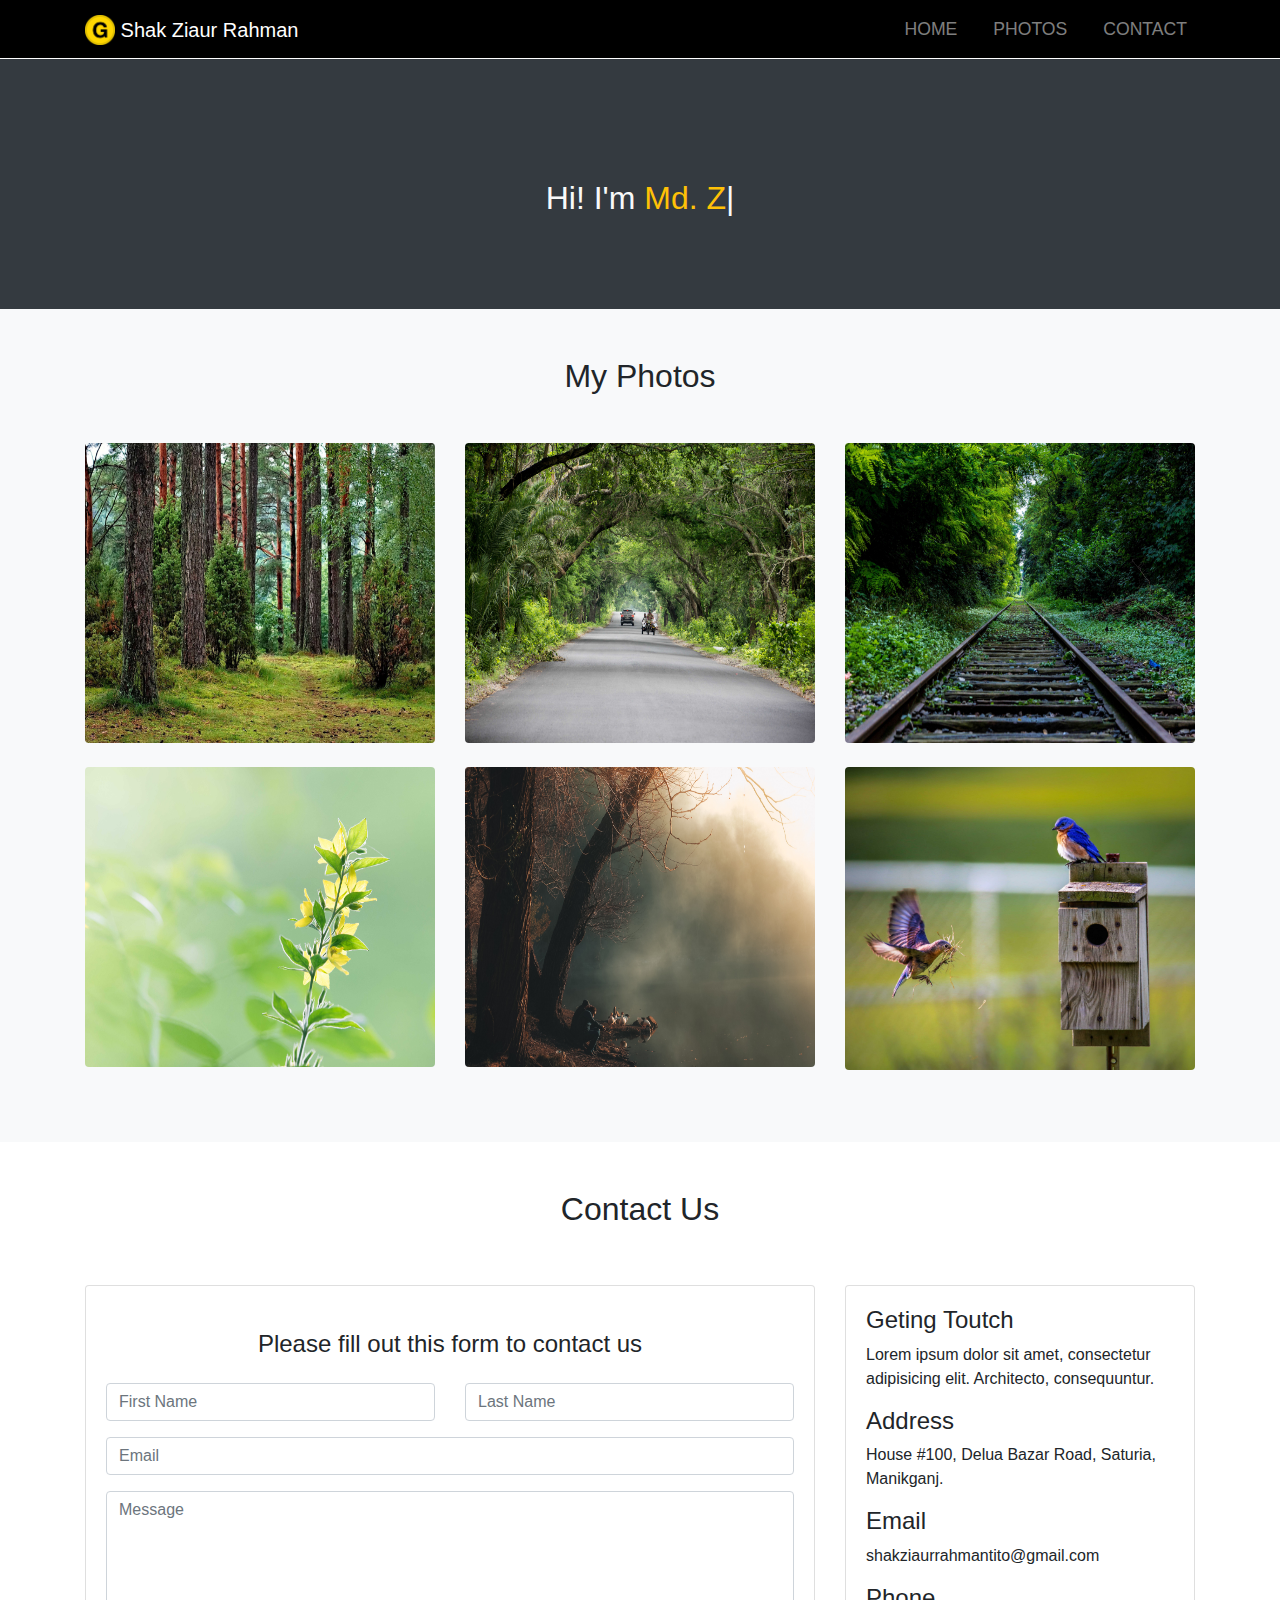
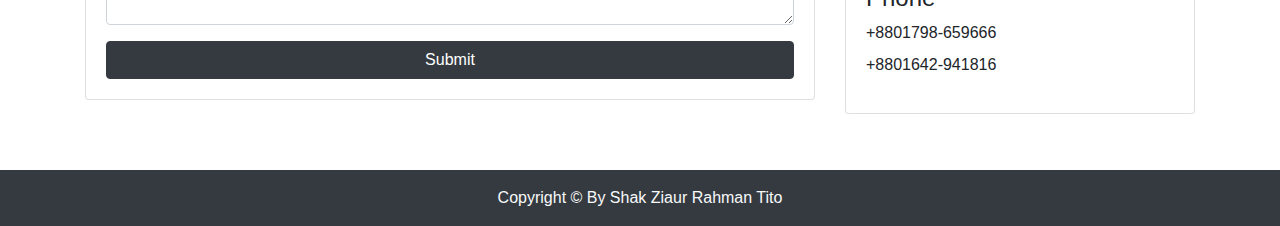
<file: index.html>
<!DOCTYPE html>
<html lang="en" dir="ltr">
  <head>
    <meta charset="utf-8">
    <meta name="description" content="">
    <meta name="viewport" content="width=device-width, initial-scale=1">
    <link rel="shrotcut icon" href="img/m.jpg">
    <link rel="stylesheet" href="css/uikit.min.css">
    <link rel="stylesheet" href="css/font-awesome.min.css">
    <link rel="stylesheet" href="css/bootstrap.css">
    <link rel="stylesheet" href="css/navbar-fixed.css">
    <link rel="stylesheet" href="css/style.css">
    <title>Persoanl</title>
  </head>
  <body>

  <!--Navbar-->

  <nav class="navbar navbar-expand-md fixed-top navbar-dark">
    <div class="container">

      <a href="#type" class="navbar-brand">
        <img src="img/icon.png" height="30" width="30" class="img-fluid" alt="logo">
        <h5 class="d-inline align-middle">Shak Ziaur Rahman</h5>
      </a>

      <button class="navbar-toggler navbar-toggler-right" data-target="#myNav" data-toggle="collapse"><span class="navbar-toggler-icon"></span></button>
      <div class="navbar-collapse collapse" id="myNav">
        <ul class="navbar-nav ml-auto">
          <li class="nav-item"><a class="nav-link" href="#type">Home</a></li>
          <li class="nav-item"><a class="nav-link" href="#photos">Photos</a></li>
          <li class="nav-item"><a class="nav-link" href="#contact">Contact</a></li>
        </ul>
      </div>
    </div>
  </nav>

  <!--Type-->

  <section id="type" class="py-5 text-center bg-dark text-light">
      <div class="container">
        <div class="row">
          <div class="col">
              <h2 class="mt-5 pt-4">Hi! I'm <span class="text-warning" id="typetext"></span></h2>
          </div>
        </div>
      </div>
  </section>

  <!--Photos-->

  <section id="photos" class="py-5 text-center bg-light">
      <div class="container">
        <div class="row">
          <div class="col">
            <h2 class="mb-5">My Photos</h2>
          </div>
        </div>
        <div>
        <div uk-lightbox>
          <div class="row">
              <div class="col-md-4 mb-4">
                <a href="img/pic (1).jpg">
                  <img src="img/pic (1).jpg" class="img-fluid rounded" alt="Image-1">
                </a>
              </div>
              <div class="col-md-4 mb-4">
                <a href="img/pic (2).jpg">
                  <img src="img/pic (2).jpg" class="img-fluid rounded" alt="Image-2">
                </a>
              </div>
              <div class="col-md-4 mb-4">
                <a href="img/pic (3).jpg">
                  <img src="img/pic (3).jpg" class="img-fluid rounded" alt="Image-3">
                </a>
              </div>
              <div class="col-md-4 mb-4">
                <a href="img/pic (4).jpg">
                  <img src="img/pic (4).jpg" class="img-fluid rounded" alt="Image-4">
                </a>
              </div>
              <div class="col-md-4 mb-4">
                <a href="img/pic (5).jpg">
                  <img src="img/pic (5).jpg" class="img-fluid rounded" alt="Image-5">
                </a>
              </div>
              <div class="col-md-4 mb-4">
                <a href="img/pic (6).jpg">
                  <img src="img/pic (6).jpg" class="img-fluid rounded" alt="Image-6">
                </a>
              </div>
          </div>
        </div>
      </div>
  </section>

  <!--Contact-->

  <section id="contact" class="py-5">
      <div class="container">
        <div class="row">
          <div class="col text-center">
              <h2 class="mb-5">Contact Us</h2>
          </div>
        </div>
        <div class="row">
          <div class="col-lg-8 my-2 col-md-12">
            <div class="card">
              <div class="card-body">
                <div class="row">
                  <div class="col-md-12">
                    <h4 class="my-4 text-center">Please fill out this form to contact us</h4>
                  </div>

                  <div class="col-md-6">
                    <div class="form-group">
                      <input type="text" name="firstName" class="form-control" placeholder="First Name">
                    </div>
                  </div>

                  <div class="col-md-6">
                    <div class="form-group">
                      <input type="text" name="lastName" class="form-control" placeholder="Last Name">
                    </div>
                  </div>

                  <div class="col-md-12">
                    <div class="form-group">
                      <input type="text" name="email" class="form-control" placeholder="Email">
                    </div>
                  </div>

                  <div class="col-md-12">
                    <div class="form-group">
                      <textarea name="message" class="form-control" placeholder="Message" rows="5"></textarea>
                    </div>
                  </div>

                  <div class="col-md-12">
                    <input type="submit" class="btn btn-dark btn-block" value="Submit">
                  </div>

                </div>
              </div>
            </div>
          </div>

          <div class="col-lg-4 my-2 col-md-12">
            <div class="card">
              <div class="card-body">
                <h4>Geting Toutch</h4>
                <p>Lorem ipsum dolor sit amet, consectetur adipisicing elit. Architecto, consequuntur.</p>

                <h4>Address</h4>
                <p>House #100, Delua Bazar Road, Saturia, Manikganj.</p>

                <h4>Email</h4>
                <p>shakziaurrahmantito@gmail.com</p>

                <h4>Phone</h4>
                <p class="mb-2">+8801798-659666</p>
                <p>+8801642-941816</p>

              </div>
            </div>
          </div>

        </div>
      </div>
  </section>

  <!--Footer-->

  <section id="footer" class="py-2 text-center bg-dark text-light">
      <div class="container">
        <div class="row">
          <div class="col">
              <p class="my-2">Copyright &copy; By Shak Ziaur Rahman Tito</p>
          </div>
        </div>
      </div>
  </section>




  <script src="js/jquery.min.js"></script>
  <script src="js/popper.min.js"></script>
  <script src="js/bootstrap.min.js"></script>

  <script src="js/navbar-fixed.js"></script>
  <script src="js/uikit.min.js"></script>
  <script src="js/uikit-icons.min.js"></script>

  <script src="js/typed.min.js"></script>
  <script>
      new Typed('#typetext',{
        strings : [
          'Md. Ziaur Rahman',
          'a PHP Programmer',
          'a Web Designer',
          'a JavaScript Certifier',
          'a SQL Builder'
        ],
        backSpeed : 60,
        typeSpeed : 60,
        loop : true
      });
  </script>
  </body>
</html>
</file>
<file: css/navbar-fixed.css>
html, body {
  height: 100%;
}

.container-fluid > .container, .container > .row {
  height: 100%;
}

/* nav */
nav {
  min-height: 3.5rem;
}
nav.fixed-top {
  padding: 0.5rem;
}
nav.bg-primary li a {
  color: #fff !important;
}
nav li a.active {
  padding: .2rem .4rem;
  color: #0275d8 !important;
  background-color: #fff;
  border-radius: .2rem;
  margin: .3rem 0.6rem;
}
nav .navbar-collapse.collapsing ul,
nav .navbar-collapse.show ul {
  margin-top: 3rem;
}
nav .navbar-collapse.collapsing li a,
nav .navbar-collapse.show li a  {
  padding: 0.5rem;
}

nav .navbar-collapse.show li a.active  {
  margin: 0;
}

.navbar-toggler {
  border: 0;
}

.bg-primary {
  color: #fff;
}
</file>
<file: css/style.css>
body{}
.navbar{
  background: #000 !important;
}
.nav-item{
  font-size: 1.1rem;
  padding-left: 20px;
  text-transform: uppercase;
}

#type{
  min-height: 250px;
  margin-top: 59px;
}

#photos img{
  min-height: 300px;
}

@media(max-width:360px){
  #photos h2{
    font-size: 25px;
  }

  #contact h2{
    font-size: 25px;
  }

  #contact h4{
    font-size: 16px;
  }

}
</file>
